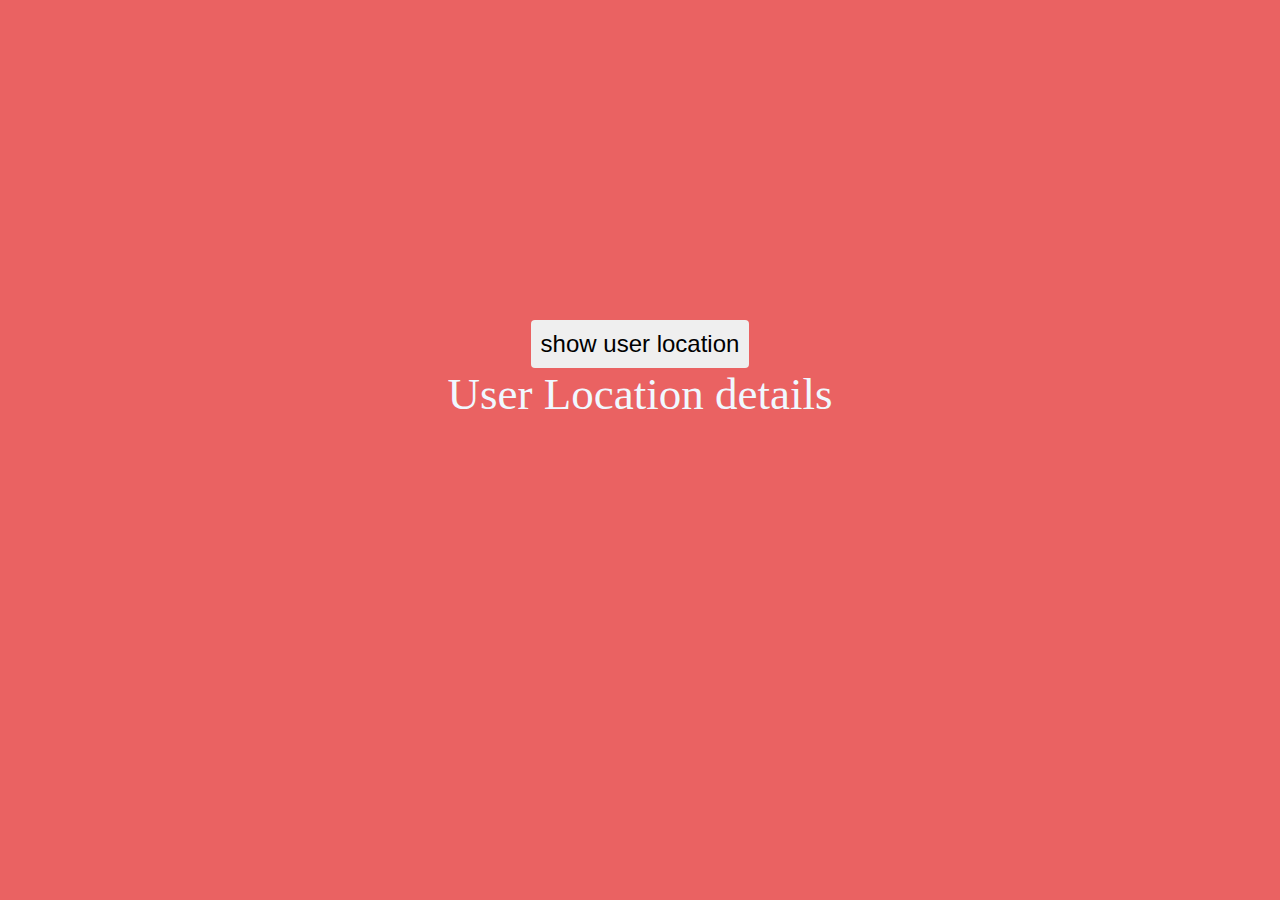
<file: GetUserLocation/index.html>
<!DOCTYPE html>
<html lang="en">
<head>
    <meta charset="UTF-8">
    <meta name="viewport" content="width=device-width, initial-scale=1.0">
    <title>Get User Location</title>
    <link rel="stylesheet" href="style.css">
</head>
<body>
    <button class="geo-btn">show user location</button>
    <p class="showDetails">User Location details</p>
    <script>
        const showDetails=document.querySelector('.showDetails');

        document.querySelector('.geo-btn').addEventListener('click',()=>{
            if(navigator.geolocation){
                navigator.geolocation.getCurrentPosition(
                    (positon)=>{
                       const {latitude,longitude}=positon.coords;
                       showDetails.textContent=`the latitude ${latitude} & the longitude ${longitude}`;
                    },
                    (error)=>{
                       showDetails.textContent=error.message;
                    }
                )
            }
        })
    </script>
</body>
</html>
</file>
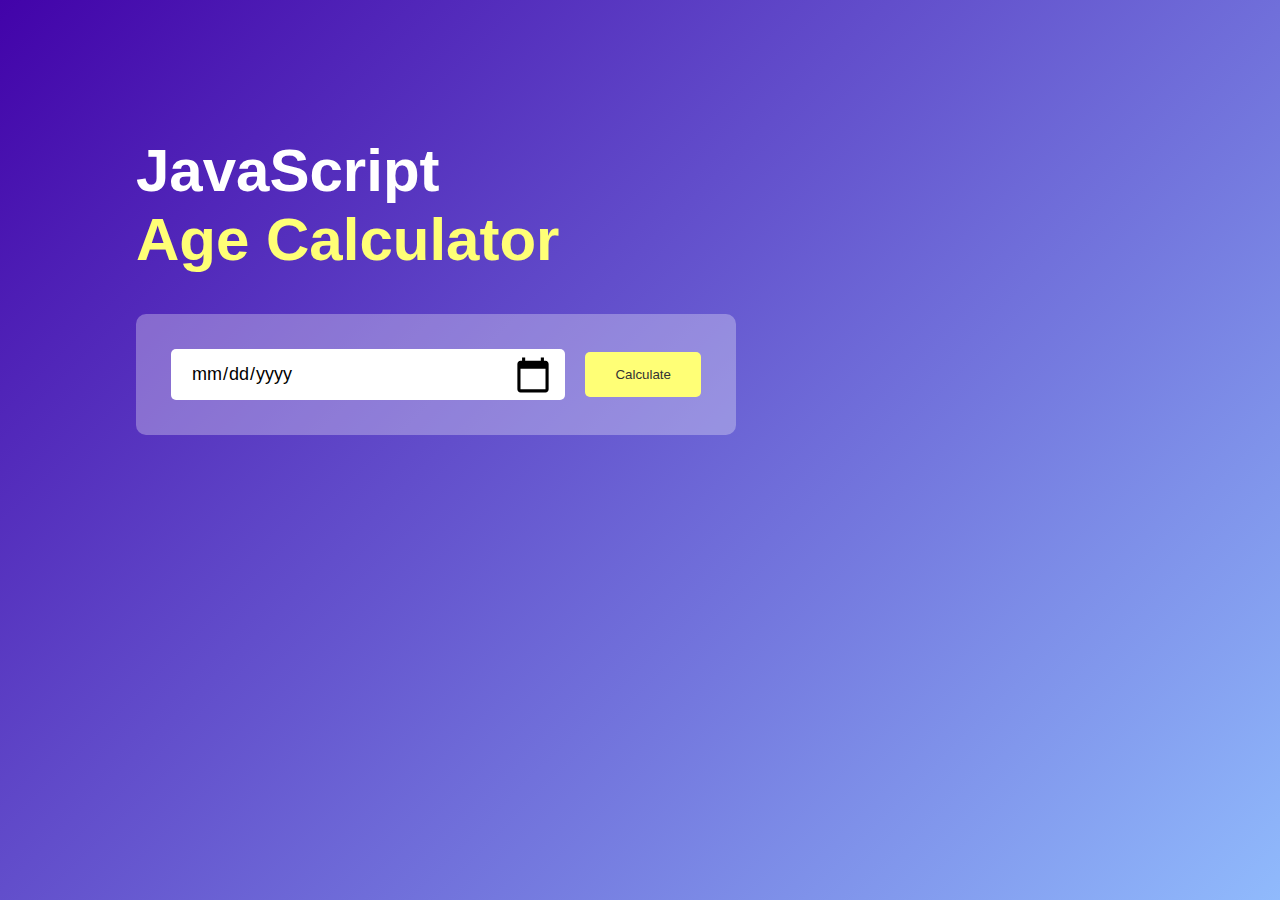
<file: JavaScriptProjects/AgeCalculatorApp/index.html>
<!DOCTYPE html>
<html lang="en">
<head>
    <meta charset="UTF-8">
    <meta name="viewport" content="width=device-width, initial-scale=1.0">
    <title>Age Calculator</title>
    <link rel="stylesheet" href="style.css">
</head>
<body>
    <div class="container">
        <div class="calculator">
            <h1>JavaScript<br/><span>Age Calculator</span></h1>
            <div class="input-box">
                <input  type="date" id="date" >
                <button onclick="calculateAge()">Calculate</button>
            </div>
            <p id="result"></p>
        </div>
    </div>
    <script>
        let userInput=document.getElementById("date");
        userInput.max=new Date().toISOString().split("T")[0];
        let result=document.getElementById("result");
        function calculateAge(){
            let birthDate=new Date(userInput.value);
            let d1=birthDate.getDate();
            //Here months will start form jan as 0 so we added +1;
            let m1=birthDate.getMonth()+1;
            let y1=birthDate.getFullYear();
            let today=new Date();
            let d2=today.getDate();
            let m2=today.getMonth()+1;
            let y2=today.getFullYear();
            let d3,m3,y3;
            y3=y2-y1;
            if(m2>=m1){
                m3=m2-m1;
            }else{
                y3--;
                m3=12+m2-m1;
            }
            if(d2>=d1){
                d3=d2-d1;
            }
            else{
                m3--;
                d3=getDaysInMonth(y1,m1)+d2-d1;
            }
            if(m3<0){
                m3=11;
                y3--;
            }
            result.innerHTML=`You are <span>${y3}</span> years, <span>${m3}</span> months and <span>${d3} </span>days old`;
        }
        function getDaysInMonth(year,month){
            return new Date(year,month,0).getDate();
        }
    </script>
</body>
</html>
</file>
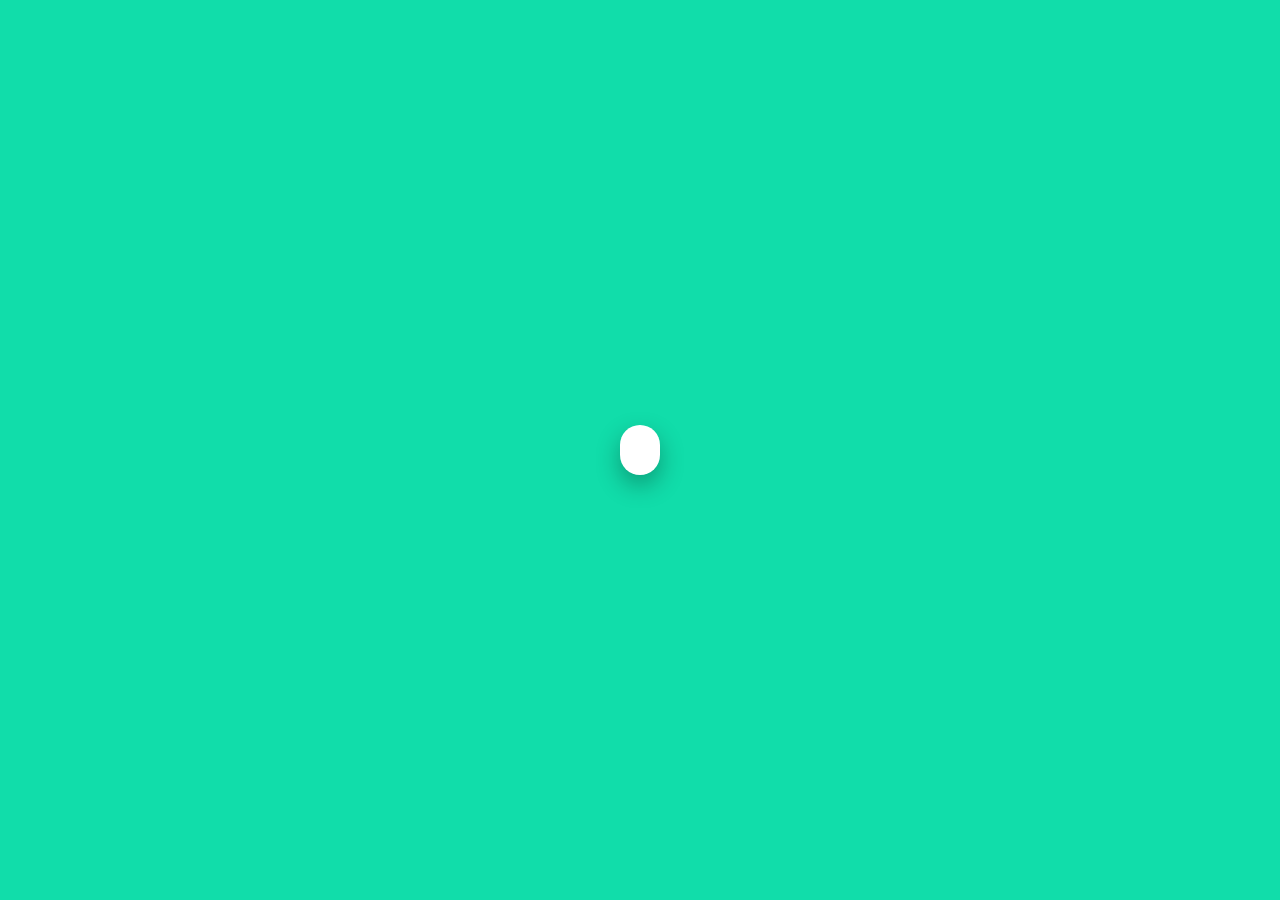
<file: JavaScriptProjects/AnimatedSearchBar/index.html>
<!DOCTYPE html>
<html lang="en">

<head>
    <meta charset="UTF-8">
    <meta name="viewport" content="width=device-width, initial-scale=1.0">
    <title>Animate Search Bar</title>
    <link rel="stylesheet" href="style.css">
    <link rel="stylesheet" href="https://cdnjs.cloudflare.com/ajax/libs/font-awesome/6.5.1/css/all.min.css" integrity="sha512-DTOQO9RWCH3ppGqcWaEA1BIZOC6xxalwEsw9c2QQeAIftl+Vegovlnee1c9QX4TctnWMn13TZye+giMm8e2LwA==" crossorigin="anonymous" referrerpolicy="no-referrer" />
</head>

<body>
    <div>
    <div class="box">
        <input type="text" id="input-box" placeholder="Search..." autocomplete="off">
        <a href="#">
            <i class="fas fa-search"></i></a>
        </input>
        
    </div>
    <div class="result-box">
        
    </div>
</div>
    <script src="script.js"></script>
</body>

</html>
</file>
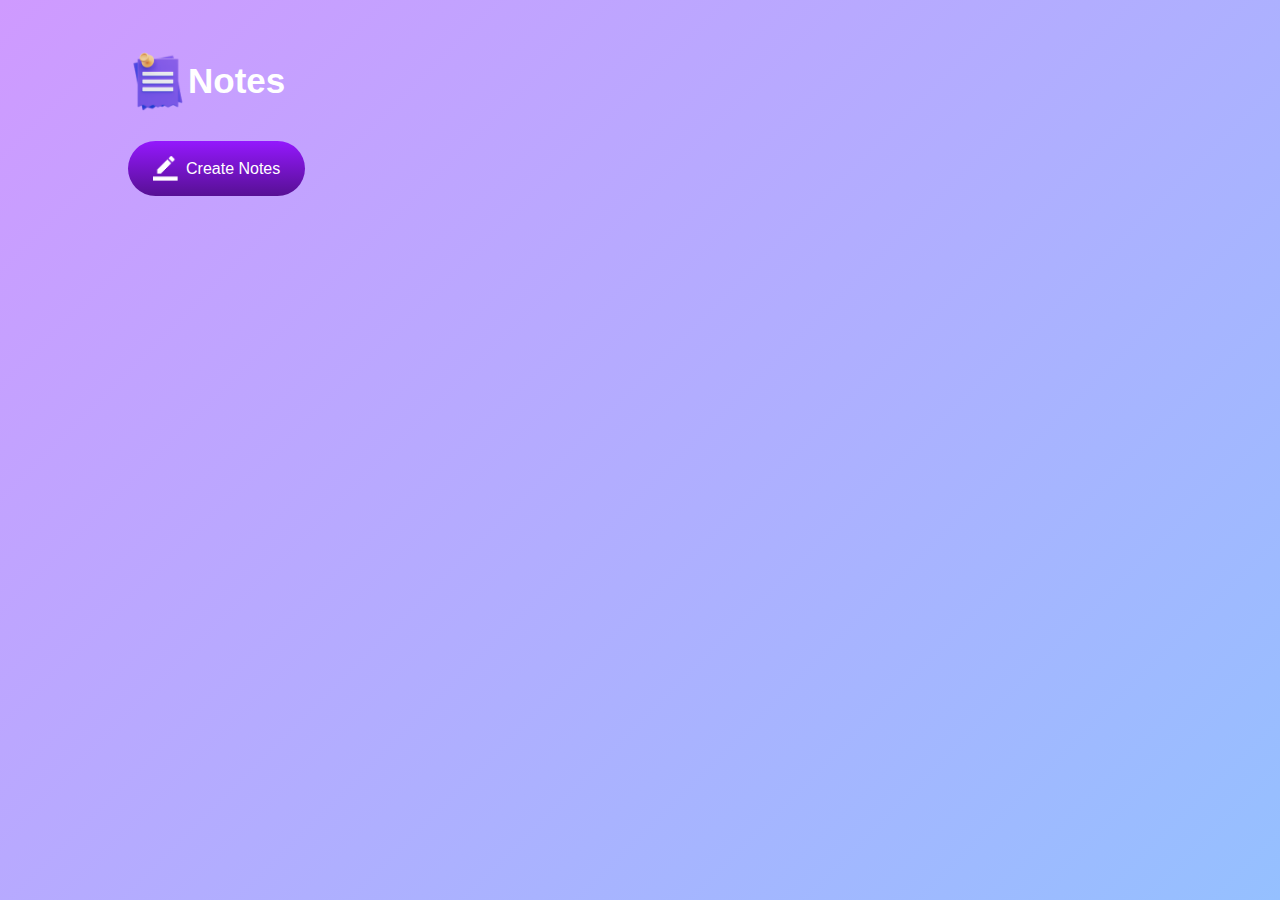
<file: JavaScriptProjects/BuildNotesApp/index.html>
<!DOCTYPE html>
<html lang="en">
<head>
    <meta charset="UTF-8">
    <meta name="viewport" content="width=device-width, initial-scale=1.0">
    <title>Notes App</title>
    <link rel="stylesheet" href="style.css">
</head>
<body>
    <div class="container">
        <h1><img src="images/notes.png" alt="" srcset="">Notes</h1>
        <button class="btn"><img src="images/edit.png" alt="" srcset="">Create Notes</button>
        <div class="notes-container">
            <!-- <p contenteditable="true" class="input-box">
                <img src="images/delete.png" alt="" srcset="">
            </p> -->
        </div>
    </div>
    <script src="script.js"></script>
</body>
</html>
</file>
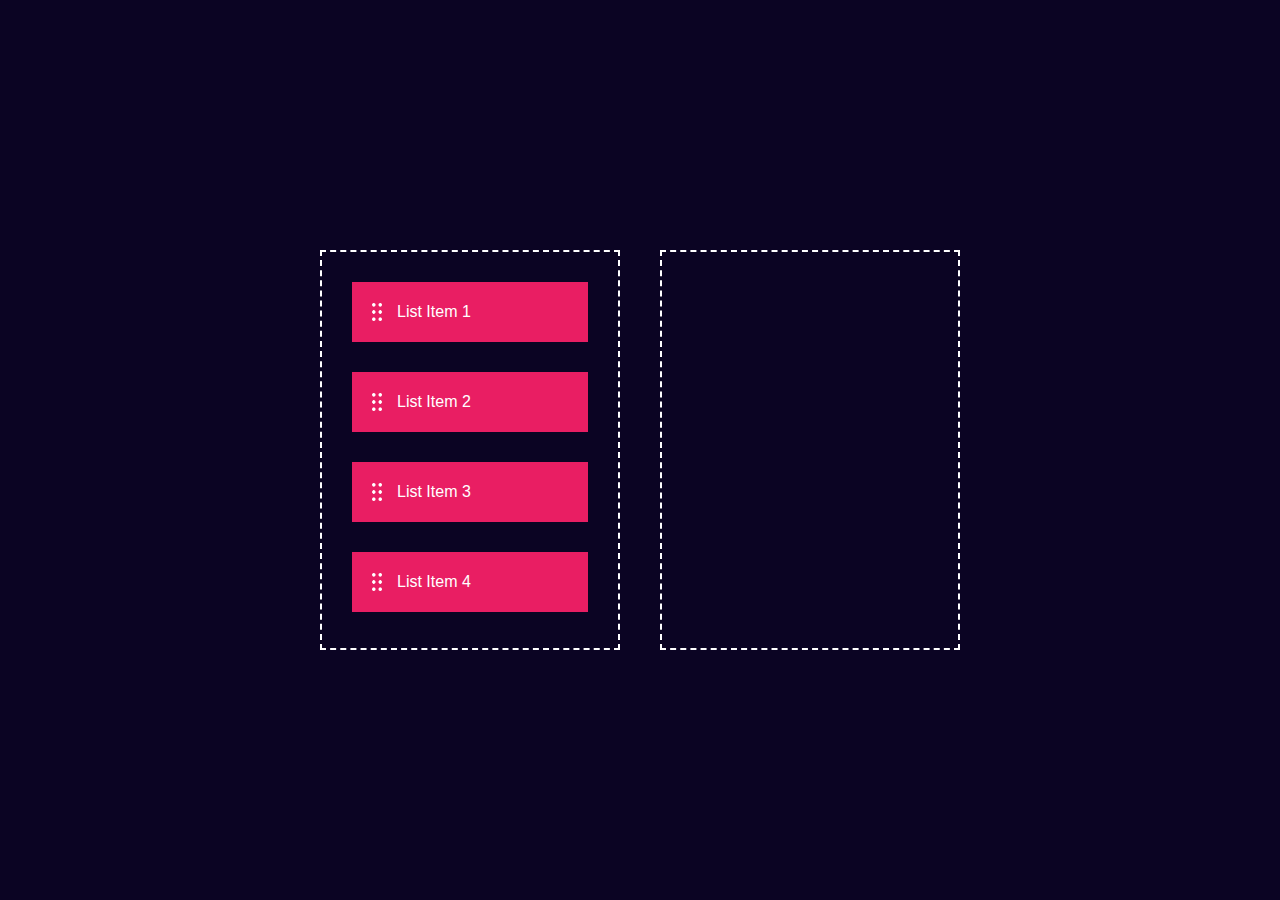
<file: JavaScriptProjects/DragandDrop/index.html>
<!DOCTYPE html>
<html lang="en">
<head>
    <meta charset="UTF-8">
    <meta name="viewport" content="width=device-width, initial-scale=1.0">
    <title>Drag and Drop</title>
    <link rel="stylesheet" href="style.css">
</head>
<body>
    <div class="container">
        <div id="left">
            <div class="list" draggable="true"><img src="drag_drop_icon.png" alt="" srcset="">List Item 1</div>
            <div class="list" draggable="true"><img src="drag_drop_icon.png" alt="" srcset="">List Item 2</div>
            <div class="list" draggable="true"><img src="drag_drop_icon.png" alt="" srcset="">List Item 3</div>
            <div class="list" draggable="true"><img src="drag_drop_icon.png" alt="" srcset="">List Item 4</div>

        </div>
        <div id="right"></div>
    </div>
    <script>
        let lists=document.getElementsByClassName("list");
        let rightBox=document.getElementById("right");
        let leftBox=document.getElementById("left");
        for(list of lists){
            list.addEventListener("dragstart",function(e){
                let selected=e.target;
                rightBox.addEventListener("dragover",function(e){
                    e.preventDefault();
                });
                rightBox.addEventListener("drop",function(e){
                    rightBox.appendChild(selected);
                    selected=null;
                });
                leftBox.addEventListener("dragover",function(e){
                    e.preventDefault();
                });
                leftBox.addEventListener("drop",function(e){
                    leftBox.appendChild(selected);
                    selected=null;
                })
            })
        }

    </script>
</body>
</html>
</file>
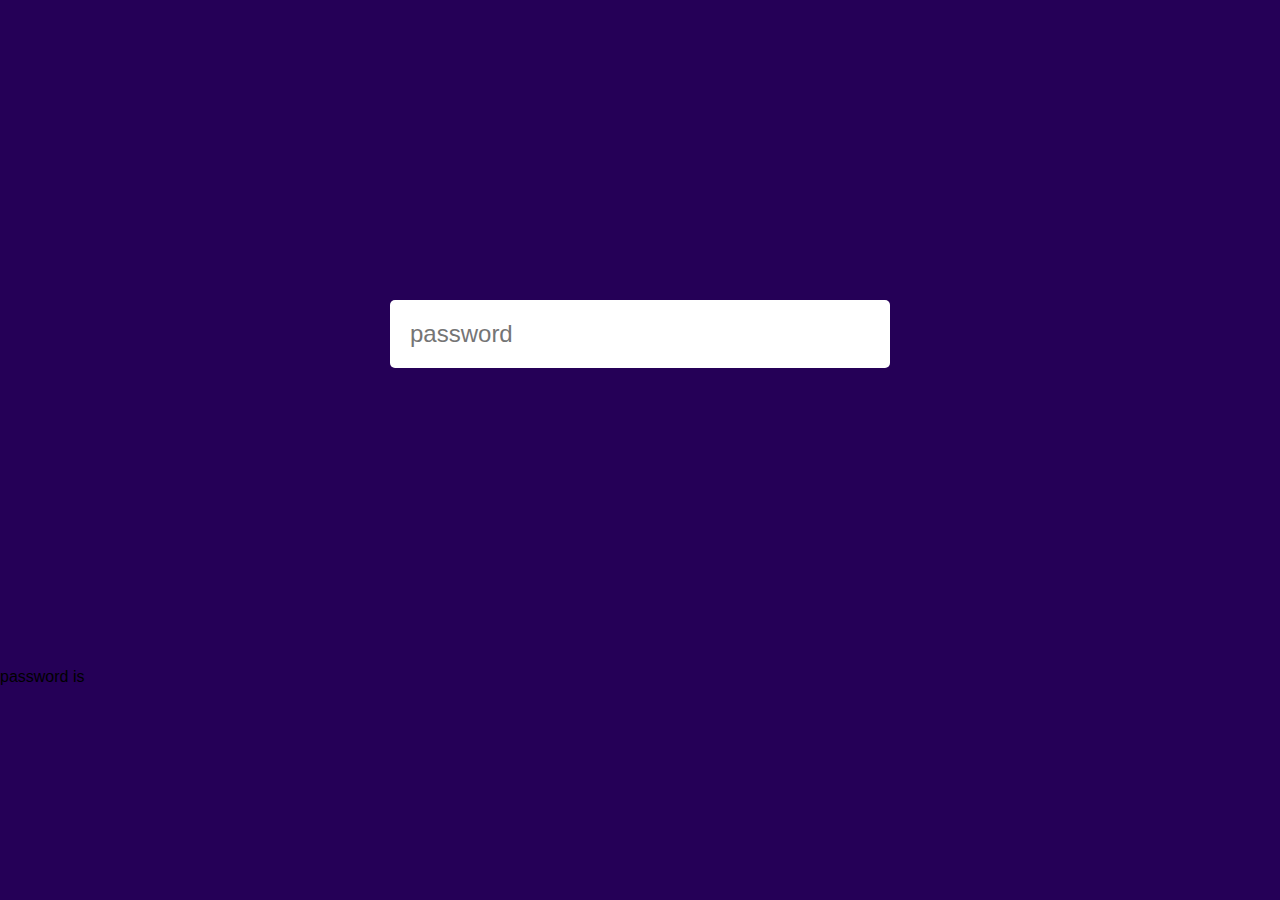
<file: JavaScriptProjects/PasswordShowandHide/index.html>
<!DOCTYPE html>
<html lang="en">
<head>
    <meta charset="UTF-8">
    <meta name="viewport" content="width=device-width, initial-scale=1.0">
    <title>Password Show and Hide</title>
    <link rel="stylesheet" href="style.css">
</head>
<body>
    
    <div class="input-box">
        <input type="password" name="" id="password" placeholder="password">
    </div>
    <p id="message">password is <span id="strength"></span></p>
    
</body>
</html>
</file>
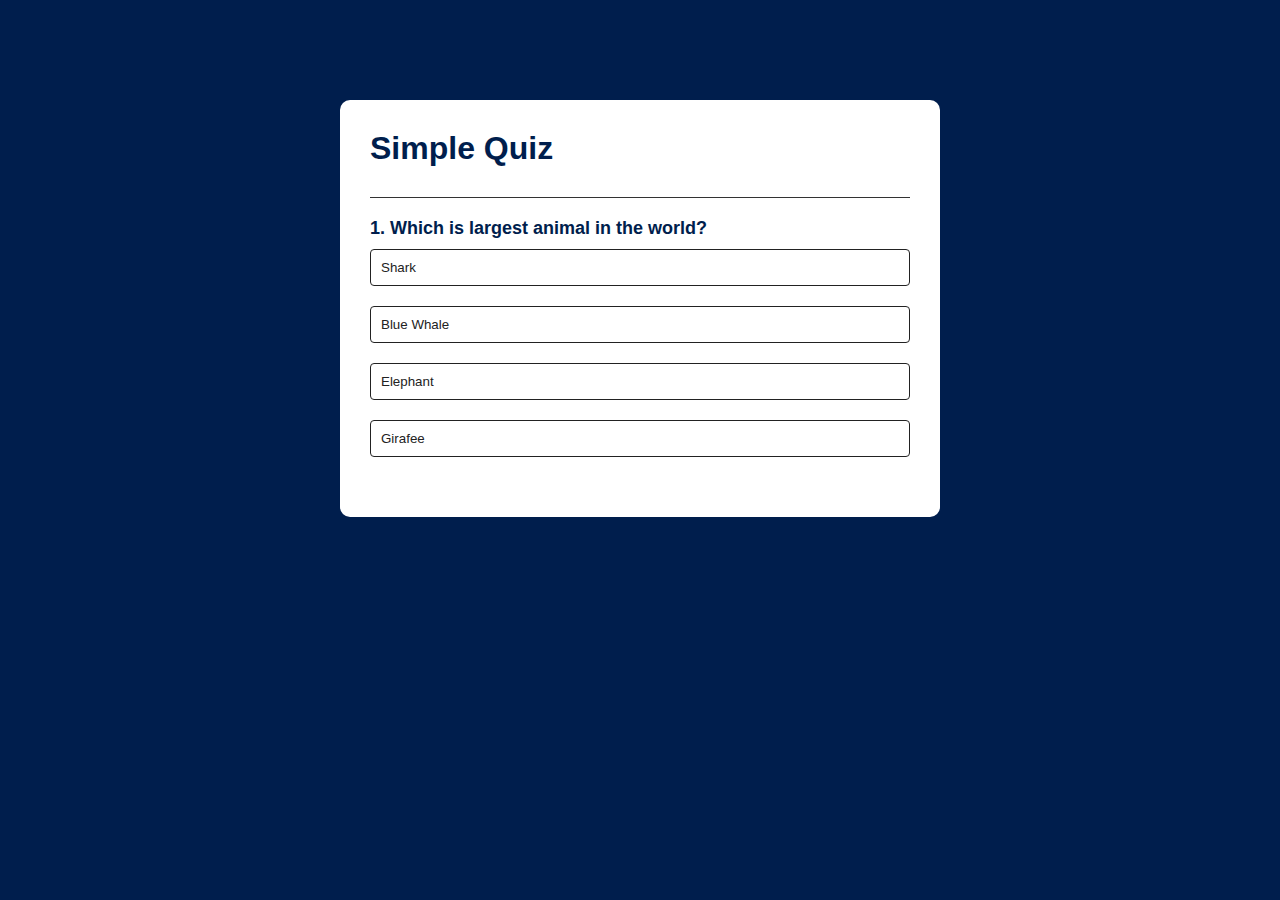
<file: JavaScriptProjects/QuizApp/index.html>
<!DOCTYPE html>
<html lang="en">
<head>
    <meta charset="UTF-8">
    <meta name="viewport" content="width=device-width, initial-scale=1.0">
    <title>Quiz App</title>
    <link rel="stylesheet" href="style.css">
</head>
<body>

    <div class="app">
        <h1>Simple Quiz</h1>
        <div class="quiz">
            <h2 id="question">Question goes here</h2>
            <div id="answer-buttons">
                <button class="btn">Answer 1</button>
                <button class="btn">Answer 2</button>
                <button class="btn">Answer 3</button>
                <button class="btn">Answer 4</button>
        </div>
        <button id="next-btn">Next</button>

        </div>
    </div>
    <script src="script.js"></script>
</body>
</html>
</file>
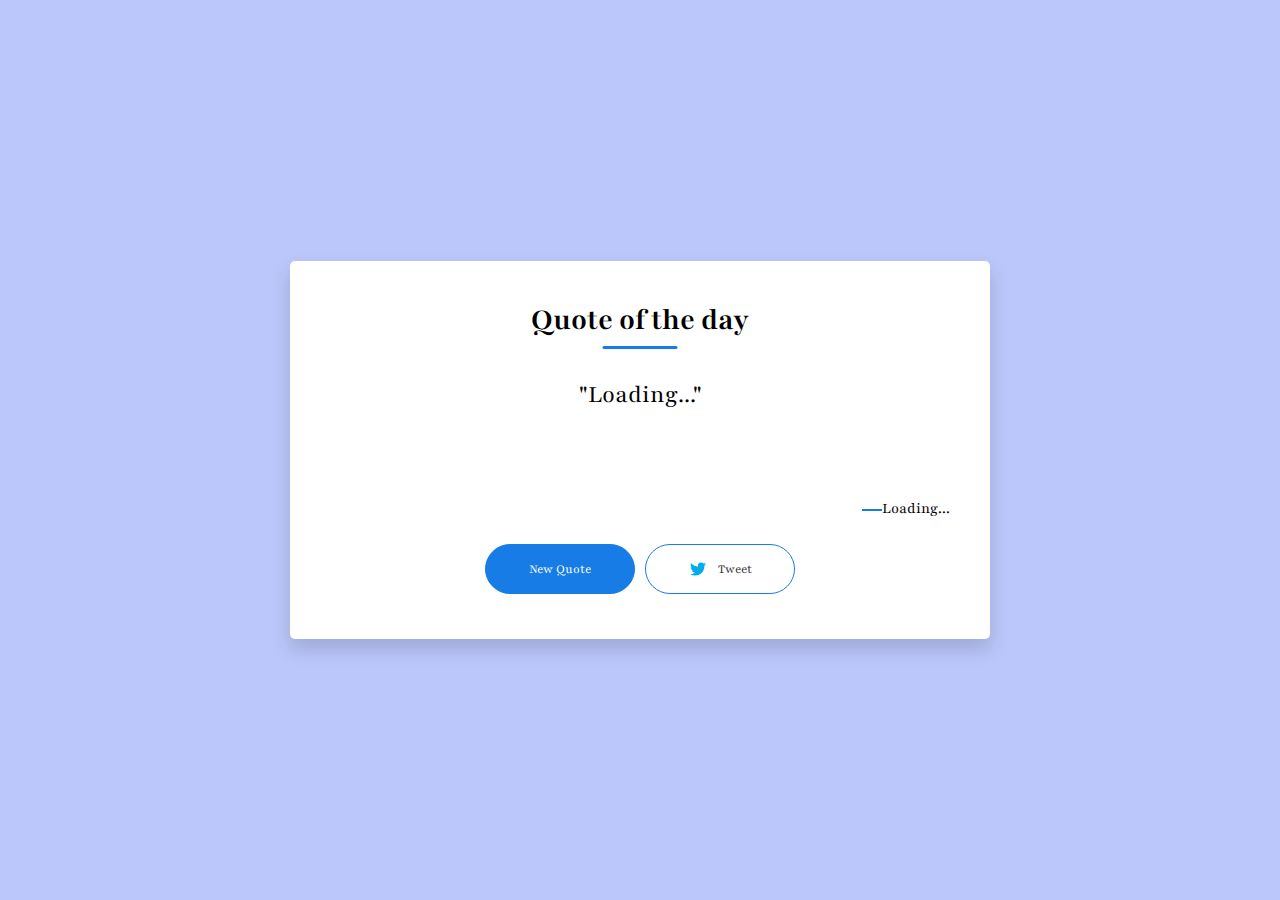
<file: JavaScriptProjects/QuoteGenerator/index.html>
<!DOCTYPE html>
<html lang="en">

<head>
    <meta charset="UTF-8">
    <meta name="viewport" content="width=device-width, initial-scale=1.0">
    <title>Quote Generator and Tweet in Twitter X</title>
    <link rel="stylesheet" href="style.css">
</head>

<body>
    <div class="quote-box">
        <h2>Quote of the day</h2>
        <blockquote id="quote">Loading...</blockquote>
        <span id="author">Loading...</span>
        <div>
            <button onclick="getQuote(api_url)">
                New Quote
            </button>
            <button onclick="tweet()">
                <img src="twitter-logo.png" alt="twitter-logo">
                Tweet
            </button>
        </div>
    </div>
</body>
<script>
    const quote=document.getElementById("quote");
    const author=document.getElementById("author");
    const api_url="https://api.quotable.io/random";
    async function getQuote(url){
        const response=await fetch(url);
        var data=await response.json();
        console.log(data);
        quote.innerHTML=data.content;
        author.innerHTML=data.author;
    }
    getQuote(api_url);
    function tweet(){
        window.open("https://twitter.com/intent/tweet?text="+quote.innerHTML+"--- by" +author.innerHTML,"Tweet Window ","width=600",height="300");
    }
</script>
</html>
</file>
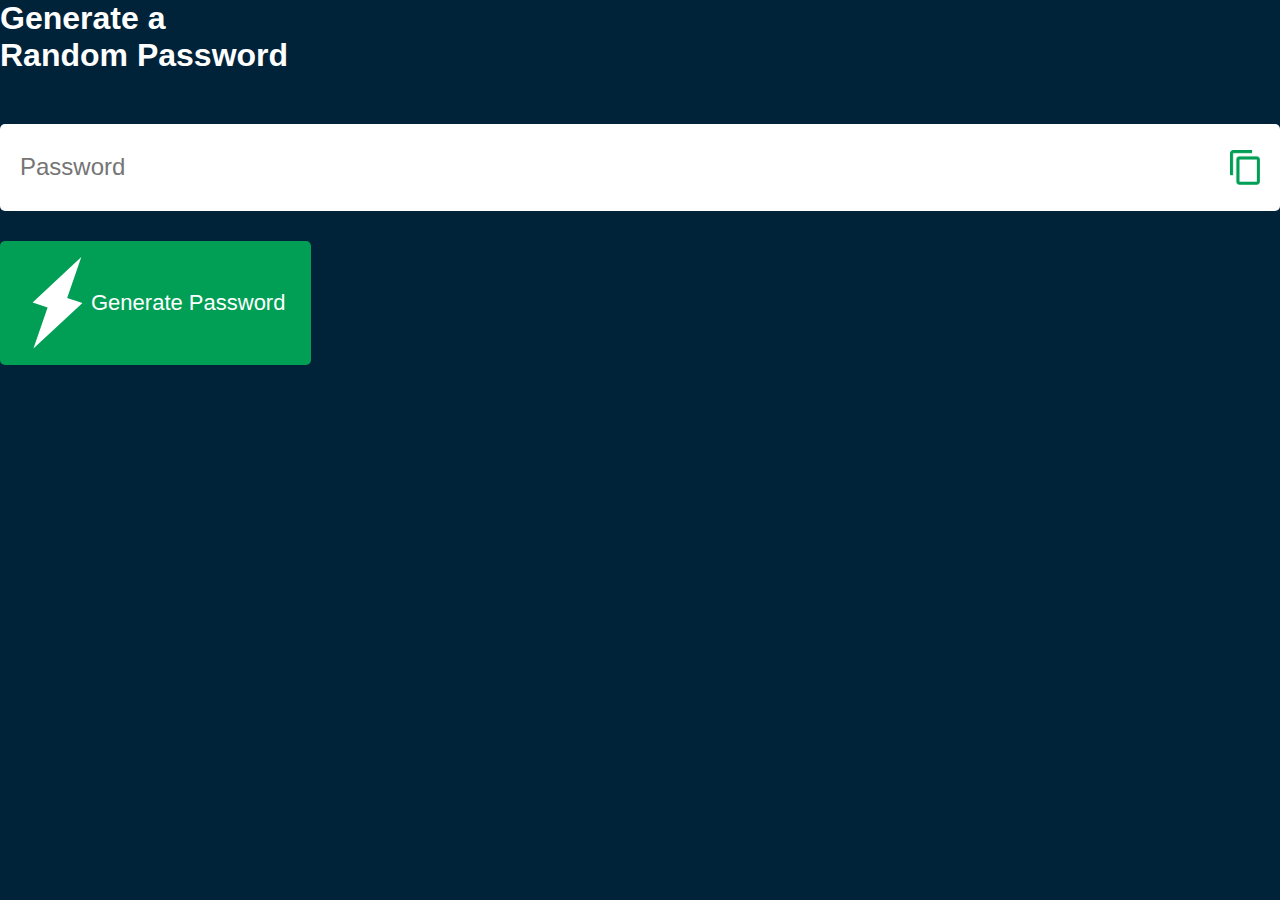
<file: JavaScriptProjects/RandomPasswordGenerator/index.html>
<!DOCTYPE html>
<html lang="en">
<head>
    <meta charset="UTF-8">
    <meta name="viewport" content="width=device-width, initial-scale=1.0">
    <title>Random Password Generator</title>
    <link rel="stylesheet" href="style.css">
</head>
<body>
    <div class="conatiner">
        <h1>Generate a <br><span>Random Password</span> </h1>
        <div class="display">
            <input type="text" name="" id="password" placeholder="Password">
            <img src="images/copy.png" alt="" onclick="copyPassword()">
        </div>
        <button onclick="createPassword()">
            <img src="images/generate.png" >
        Generate Password
        </button>
    </div>
<script>
    const passwordBox=document.getElementById("password");
    const length=12;
    const upperCase="ABCDEFGHIJKLMNOPQRSTUVWXYZ";
    const lowerCase="abcdefghijklmnopqrstuvwxyz";
    const number="0123456789";
    const symbol="@#$%^&*()_+~|}{[]></-=";
    const allChars=upperCase+lowerCase+number+symbol;
    function createPassword(){
        let password="";
        password+=upperCase[Math.floor(Math.random()*upperCase.length)];
        password+=lowerCase[Math.floor(Math.random()*lowerCase.length)];

        password+=number[Math.floor(Math.random()*number.length)];

        password+=symbol[Math.floor(Math.random()*symbol.length)];
        while(length>password.length){
            password+=allChars[Math.floor(Math.random()*allChars.length)];
        }
        passwordBox.value=password;
    }
    function copyPassword(){
        passwordBox.select();
        document.execCommand("copy");

    }
</script>


</body>
</html>
</file>
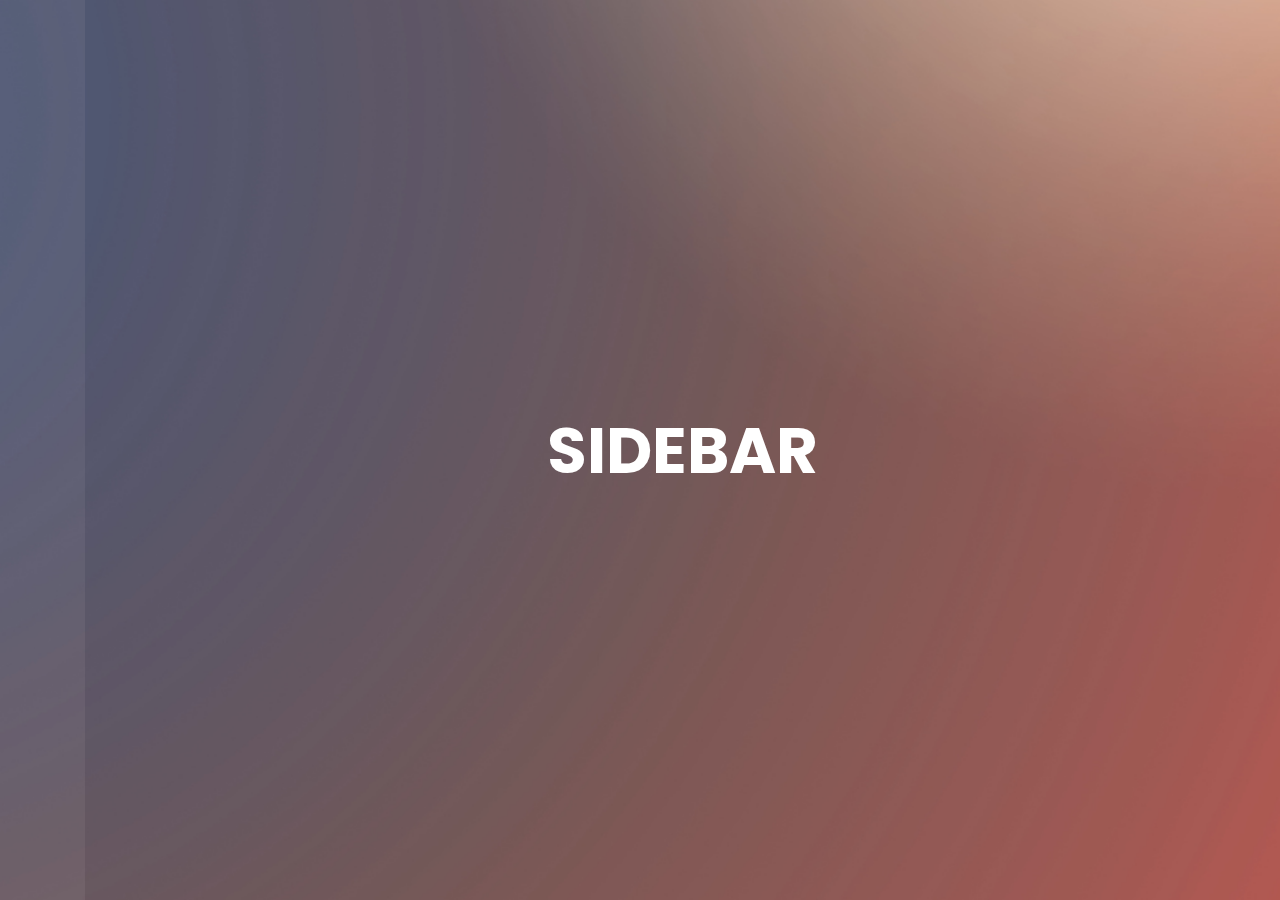
<file: JavaScriptProjects/ResponsiveSideNavigationBar/index.html>
<!DOCTYPE html>
<html lang="en">
<head>
    <meta charset="UTF-8">
    <meta name="viewport" content="width=device-width, initial-scale=1.0">
    <title>SideNavbar</title>
    <link rel="stylesheet" href="style.css">
    <link href="https://cdn.lineicons.com/4.0/lineicons.css" rel="stylesheet" />
</head>
<body>
    <div class="container">
        <!-- side Nav bar Begins -->
        <aside id="sidebar">
            <input type="checkbox" id="toggler">
            <label for="toggler" class="toggle-btn">
                <i class="lni lni-grid-alt"></i>
                <span>Gopi Side Nav Bar</span>
            </label>
            <ul class="sidebar-nav">
                    <a href="#" class="sidebar-link">
                        <li class="lni lni-user">
                            <span>Profile</span>
                        </li>
                    </a>
                    <a href="#" class="sidebar-link">
                        <li class="lni lni-agenda">
                            <span>Task</span>
                        </li>
                    </a>
                    <a href="#" class="sidebar-link">
                        <li class="lni lni-protection">
                            <span>Auth</span>
                        </li>
                    </a>
                
                    <a href="#" class="sidebar-link">
                        <li class="lni lni-layout">
                            <span>Packages</span>
                        </li>
                    </a>
                    <a href="#" class="sidebar-link">
                        <li class="lni lni-popup">
                            <span>Notification</span>
                        </li>
                    </a>
                
                    <a href="#" class="sidebar-link">
                        <li class="lni lni-cog">
                            <span>Settings</span>
                        </li>
                    </a>
                    <a href="#" class="sidebar-link">
                        <li class="lni lni-layout">
                            <span>Page</span>
                        </li>
                    </a>
            </ul>
            <div class="sidebar-footer">
                <a href="#" class="sidebar-link">
                    <a href="#" class="sidebar-link">
                        <li class="lni lni-exit">
                            <span>Logout</span>
                        </li>
                    </a>
                </a>
            </div>
        </input>
    </aside>
    <!-- sidebar ends -->
    <div class="main">
        <h2>sidebar</h2>
    </div>
    </div>
</body>
</html>
</file>
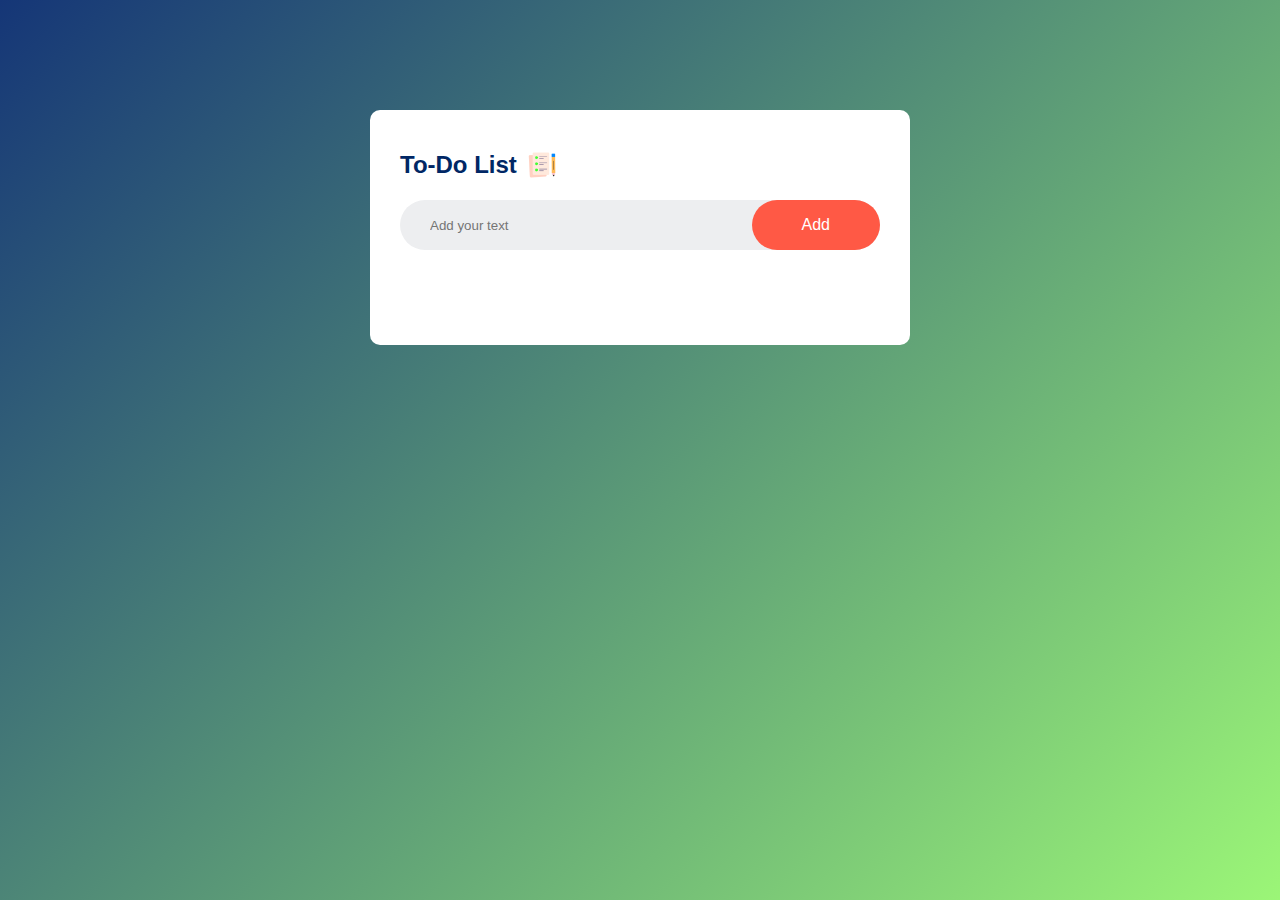
<file: JavaScriptProjects/TodoList/index.html>
<!DOCTYPE html>
<html lang="en">
<head>
    <meta charset="UTF-8">
    <meta name="viewport" content="width=device-width, initial-scale=1.0">
    <title>To-Do List App</title>
    <link rel="stylesheet" href="style.css">
</head>
<body>
    <div class="container">
        <div class="todo-app">
            <h2>To-Do List<img src="images/icon.png" alt=""></h2>
            <div class="row">
                <input type="text" id="input-box" placeholder="Add your text">
                <button onclick="addTask()">Add</button>
            </div>
            <ul id="list-container">
                <!-- <li class="checked">Task 1</li>
                <li>Task 2</li>
                <li>Task 3</li> -->
            </ul>
        </div>
    </div>

<script src="script.js"></script>

</body>
</html>
</file>
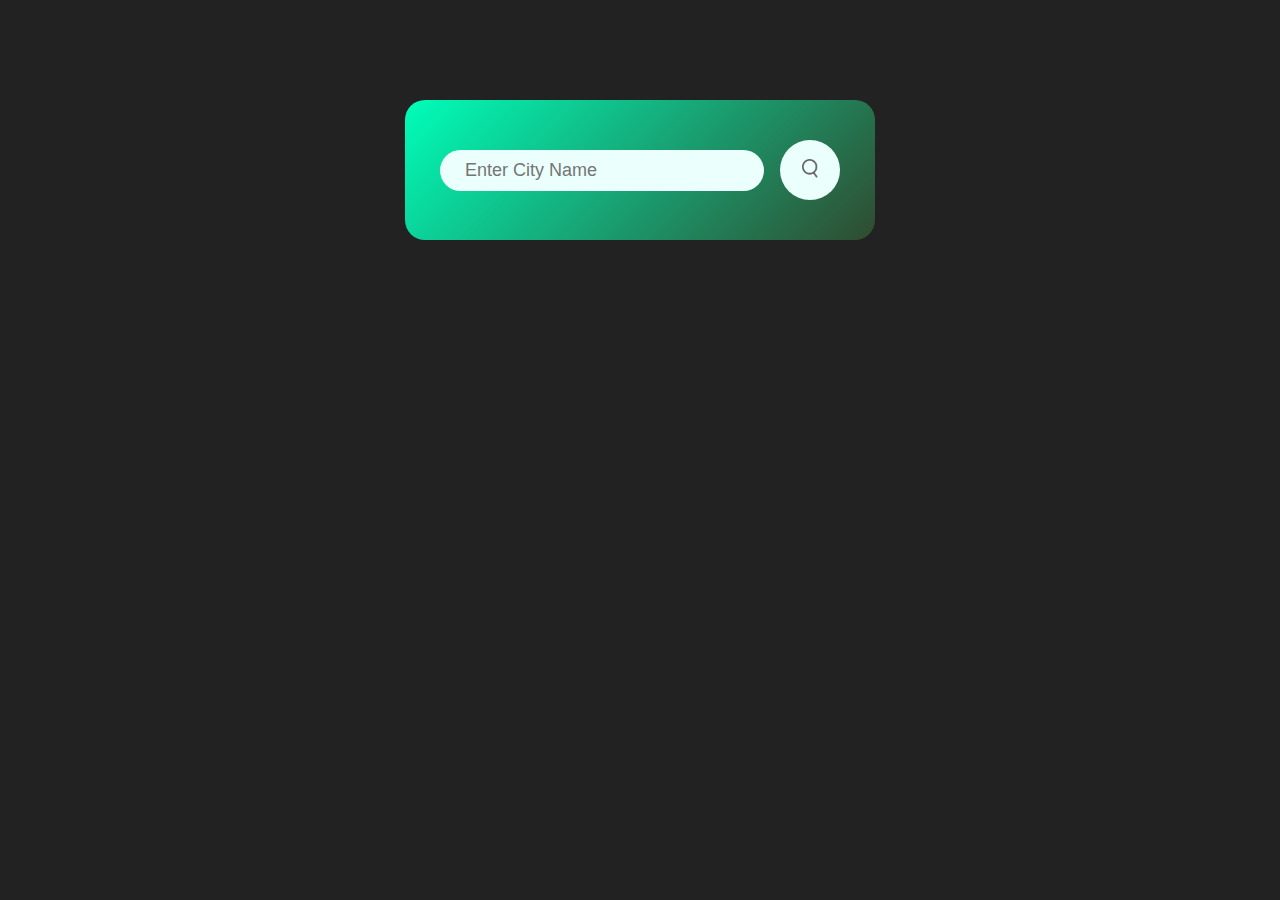
<file: JavaScriptProjects/WeatherApp/index.html>
<!DOCTYPE html>
<html lang="en">
<head>
    <meta charset="UTF-8">
    <meta name="viewport" content="width=device-width, initial-scale=1.0">
    <title>Weather App Project 1</title>
    <link rel="stylesheet" href="style.css">
</head>
<body>
    <div class="card">
        <div class="search">
            <input type="text" placeholder="Enter City Name" spellcheck="false">
            <button><img src="../WeatherApp/images/search.png"></button>
        </div>
        <div class="error">
            <p>Invalid City Name</p>
        </div>
        <div class="weather">
            <img src="./images/rain.png" alt="" class="weather-icon">
            <h1 class="temp">22°C</h1>
            <h2 class="city">New York</h2>
            <div class="details">
                <div class="col">
                    <img src="./images/humidity.png" >
                    <div>
                        <p class="humidity">50%</p>
                        <p>Humidity</p>
                    </div>
                </div>
                <div class="col">
                    <img src="./images/wind.png" >
                    <div>
                        <p class="wind">15 km/hr</p>
                        <p>Wind Speed</p>
                    </div>
                </div>
            </div>
        </div>
    </div>
    <script>
        const apikey="d4e1de5f2ad1c8f4d73cf53f1eecf6fe";
        const apiUrl="https://api.openweathermap.org/data/2.5/weather?units=metric&q=";
        const searchBox=document.querySelector(".search input");
        const searchBtn=document.querySelector(".search button");
        const weateherIcon=document.querySelector(".weather-icon")
        async function checkWeather(city){
            const response=await fetch(apiUrl+ city+`&appid=${apikey}`);
            if(response.status==404){
                document.querySelector(".error").style.display="block";
                document.querySelector(".weather").style.display="none";
            }
            else{
            var data=await response.json();
            document.querySelector(".city").innerHTML=data.name;
            document.querySelector(".temp").innerHTML= Math.round(data.main.temp) + "°C";
            document.querySelector(".humidity").innerHTML=data.main.humidity +"%";
            document.querySelector(".wind").innerHTML=data.wind.speed+" km/hr";
        
            if(data.weather[0].main=="Clouds"){
                weateherIcon.src="images/clouds.png";
            }
            else if(data.weather[0].main=="Clear"){
                weateherIcon.src="images/clear.png";
            }
            else if(data.weather[0].main=="Rain"){
                weateherIcon.src="images/rain.png";
            }
            else if(data.weather[0].main=="Drizzle"){
                weateherIcon.src="images/drizzle.png";
            }
            else if(data.weather[0].main=="Mist"){
                weateherIcon.src="images/mist.png";
            }
            document.querySelector(".weather").style.display="block";
            document.querySelector(".error").style.display="none";
                
            }
           
        }
        searchBtn.addEventListener("click",()=>{
            checkWeather(searchBox.value);
        })
        
    </script>
</body>
</html>
</file>
<file: GetUserLocation/style.css>
*{
    margin: 0;
    padding: 0;
    box-sizing: border-box;
}
body{
    background: #ea6262;
    text-align: center;
    padding-top: 25%;
}
.geo-btn{
    font-size: 24px;
    outline: 0;
    border: 0;
    padding: 10px;
    border-radius: 4px;
}
.showDetails{
    font-size: 45px;
    color: aliceblue;
}
</file>
<file: JavaScriptProjects/AgeCalculatorApp/style.css>
*{
    margin: 0;
    padding: 0;
    font-family: sans-serif;
    box-sizing: border-box;
}
.container{
    width: 100%;
    min-height: 100vh;
    background: linear-gradient(135deg,#4203a9,#90bafc);
    color: #fff;
    padding: 10px;
}
.calculator{
    width: 100%;
    max-width: 600px;
    margin-left: 10%;
    margin-top: 10%;

}
.calculator h1{
    font-size: 60px;
}
.calculator h1 span{
    color: #ffff76;
}
.input-box{
    margin: 40px 0;
    padding: 35px;
    border-radius: 10px;
    background: rgba(255,255,255,0.3);
    display: flex;
    align-items: center;
}
.input-box input{
    flex: 1;
    margin-right: 20px;
    padding: 14px 20px;
    border: 0;
    outline: 0;
    font-size: 18px;
    border-radius: 5px;
    position:relative;
}
.input-box button{
    background: #ffff76;
    border: 0;
    outline: 0;
    padding: 15px 30px;
    border-radius: 5px;
    font-weight: 500;
    color: #333;
    cursor: pointer;
}
.input-box input::-webkit-calendar-picker-indicator{
    top: 5px;
    left: 340px;
    right: 0;
    bottom: 0;
    width: auto;
    height: auto;
    position: absolute;
    background-size: 40px;
    cursor: pointer;
}
#result{
    font-size: 20px;
}
#result span{
    color: #ffff76;
}
</file>
<file: JavaScriptProjects/AnimatedSearchBar/style.css>
*{
    margin: 0;
    padding: 0;

}
body{
    height: 100vh;
    display: flex;
    justify-content: center;
    align-items: center;
    background: #1daf;
}
.box{
    height: 30px;
    display: flex;
    cursor: pointer;
    padding: 10px 20px;
    background: #fff;
    border-radius: 30px;
    align-items: center;
    box-shadow: 0 10px 25px rgba(0,0,0,0.3);

}
.box:hover input{
    width: 400px;
}
.box input{
    width: 0;
    outline: none;
    border: none;
    font-weight: 500;
    transition: 0.8s;
    background:transparent;

}

.box a .fas{
    color:#1daf ;
    font-size:18px;
}
.result-box ul{
    border-top: 1px solid #999;
    padding: 15px 10px;
}
.result-box ul li{
    list-style: none;
    border-radius: 3px;
    padding: 15px 10px;
    cursor: pointer;
}
.result-box ul li:hover{
    background-color: hsl(0, 10%, 90%);
}
</file>
<file: JavaScriptProjects/BuildNotesApp/style.css>
*{
    margin: 0;
    padding: 0;
    font-family: sans-serif;
    box-sizing: border-box;
}
.container{
    width: 100%;
    min-height: 100vh;
    background: linear-gradient(135deg,#cf9aff,#95c0ff);
    color: #fff;
    padding-top: 4%;
    padding-left: 10%;

}
.container h1{
    display: flex;
    align-items: center;
    font-size: 35px;
    font-weight: 600;
}
.container h1 img{
    width: 60px;
}
.container button img{
    width: 25px;
    margin-right: 8px;

}
.container button {
    display: flex;
    align-items: center;
    background: linear-gradient(#9418fd,#571094);
    color: #fff;
    font-size: 16px;
    outline: 0;
    border: 0;
    border-radius: 40px;
    padding: 15px 25px;
    margin: 30px 0 20px;
    cursor: pointer;
}
.input-box{
 position: relative;
 width: 100%;
 max-width: 500px;
 min-height: 150px;
 background: #fff;
 color:#333 ;   
 padding: 20px;
 margin: 20px 0;
 outline: none;
 border-radius: 5px;
}
.input-box img{
    width: 25px;
    position: absolute;
    bottom: 15px;
    right: 15px;
    cursor: pointer;

}
</file>
<file: JavaScriptProjects/DragandDrop/style.css>
*{
    margin: 0;
    padding: 0;
    box-sizing: border-box;
    font-family: sans-serif;
}
.container{
    width: 100%;
    min-height: 100vh;
    background: #0b0423;
    display: flex;
    align-items: center;
    justify-content: center;
}
#left, #right{
    width: 300px;
    min-height: 400px;
    margin: 20px;
    border: 2px dashed #fff;
}
.list{
  background: #e91e63;
  height: 60px;
  margin: 30px;
  color: #fff;
  display: flex;
  align-items: center;
  cursor: grab;  
}
.list img{
    width: 10px;
    margin-right: 15px;
    margin-left: 20px;
}
</file>
<file: JavaScriptProjects/PasswordShowandHide/style.css>
*{
    margin: 0;
    padding: 0;
    font-family: sans-serif;
    box-sizing: border-box;
}
body{
    background: #250057;
}
.input-box{
    background: #fff;
    width: 90%;
    max-width: 500px;
    border-radius: 5px;
    padding: 10px 20px;
    margin: 300px auto;
    display: flex;
    align-items: center;
}
.input-box input{
    width: 100%;
    padding: 10px 0;
    border: 0;
    outline: 0;
    font-size: 24px;
    color: #555;
}
</file>
<file: JavaScriptProjects/QuizApp/style.css>
*{
    margin: 0;
    padding: 0;
    font-family: sans-serif;
    box-sizing: border-box;

}
body{
    background-color: #001e4d;
}
.app{
    background: #fff;
    width: 90%;
    max-width: 600px;
    margin: 100px auto 0;
    border-radius: 10px;
    padding: 30px;
}
.app h1{
    font-weight: 25px;
    color: #001e4d;
    font-weight: 600;
    border-bottom: 1px solid #333;
    padding-bottom: 30px;
}
.quiz{
  padding: 20px 0;  
}
.quiz h2{
    font-size: 18px;
    color: #001e4d;
    font-weight: 600;
}
.btn{
    background: #fff;
    color: #222;
    font-weight: 500;
    width: 100%;
    border: 1px solid #222;
    padding: 10px;
    margin: 10px 0;
    text-align: left;
    border-radius: 4px;
    cursor: pointer;
}
.btn:hover:not([disabled]){
    background:#222;
    color: #fff;
}
.btn:disabled{
    cursor:no-drop;
}
#next-btn{
   background: #001e4d;
   color: #fff;
   font-weight: 500;
    border: 0;
    padding: 10px;
    margin: 20px auto 0;
    border-radius: 4px;
    cursor: pointer;
    display: none;
}
.correct{
    background: #9aeabc;
}
.incorrect{
    background: #ff9393;
}
</file>
<file: JavaScriptProjects/QuoteGenerator/style.css>
@import url('https://fonts.googleapis.com/css2?family=Playfair:ital,opsz,wght@0,5..1200,300..900;1,5..1200,300..900&display=swap');

*{
    padding: 0;
    margin: 0;
    box-sizing: border-box;
    font-family:'Playfair';
}
body{
    background: #bbc6fa;
}
.quote-box{
    background: #fff;
    width: 700px;
    position: absolute;
    top: 50%;
    left: 50%;
    transform: translate(-50%,-50%);
    padding: 40px;
    text-align: center;
    box-shadow: 0 10px 20px 0px rgba(0, 0, 0, 0.15);
    border-radius: 5px;
}
.quote-box h2{
    font-size: 32px;
    margin-bottom: 40px;
    position: relative;
}
.quote-box h2::after{
    content: '';
    width: 75px;
    height: 3px;
    border-radius: 3px;
    background: rgb(23,124,229);
    position: absolute;
    bottom: -10px;
    left: 50%;
    transform: translate(-50%);
}
.quote-box blockquote{
    font-size: 26px;
    min-height: 110px;

}
.quote-box blockquote::before, .quote-box blockquote::after{
    content: '"';
}
.quote-box span{
    display: block;
    margin-top: 10px;
    float: right;
    position: relative;
}
.quote-box span::before{
    content: '';
    width: 20px;
    height: 2px;
    background: rgb(23, 124, 229);
    position: absolute;
    top: 50%;
    left: -30%;
}
.quote-box div{
    width: 100%;
    margin-top: 50px;
    display: flex;
    justify-content: center;
}
.quote-box button{
    background: rgb(23, 124, 229);
    color: #fff;
    border-radius: 25px;
    border: 1px solid rgb(23,124,229);
    width: 150px;
    height: 50px;
    display: flex;
    align-items: center;
    justify-content: center;
    margin: 5px;
    cursor: pointer;
}
.quote-box button img{
    width: 20px;
    margin-right: 10px;
}
.quote-box button:nth-child(2){
    background: transparent;
    color: #333;
}
</file>
<file: JavaScriptProjects/RandomPasswordGenerator/style.css>
*{
    margin: 0;
    padding: 0;
    font-family: sans-serif;
    box-sizing: border-box;
}
body{
    background: #002339;
    color: #fff;
}
.container{
    margin: 12%;
    width: 90%;
    max-width: 700px;
}
.display{
    width: 100%;
    margin-top: 50px;
    margin-bottom: 30px;
    background: #fff;
    color: #333;
    display: flex;
    align-items: center;
    justify-content: space-between;
    padding: 26px 20px;
    border-radius: 5px;

}
.container h1{
    font-weight: 500;
    font-size: 45px;
}
.container h1 span{
    color: #019f55;
    border-bottom: 4px solid #019f55;
    padding-bottom: 7px;

}
.display img{
    width: 30px;
    cursor: pointer;
}
.display input{
    border: 0;
    outline: 0;
    font-size: 24px;
}
.container button img{
    width: 28px;
    margin-right:10px;
}
 button{
    border: 0;
    outline: 0;
    background: #019f55;
    color:#fff;
    font-size: 22px;
    font-weight: 300;
    display: flex;
    align-items: center;
    justify-content: center;
    padding: 16px 26px;
    border-radius: 5px;
    cursor: pointer;
}
</file>
<file: JavaScriptProjects/ResponsiveSideNavigationBar/style.css>
@import url('https://fonts.googleapis.com/css2?family=Poppins:ital,wght@0,100;0,200;0,300;0,400;0,500;0,600;0,700;0,800;0,900;1,100;1,200;1,300;1,400;1,500;1,600;1,700;1,800;1,900&display=swap');


*,
::after,
::before{
    box-sizing: border-box;
    margin: 0;
    padding: 0;

}
a{
    text-decoration: none;
}
li{
    list-style: none;
}
h2{
    font-size: 4rem;
    text-transform: uppercase;
    color:#fff;
}
body{
    font-family: 'Poppins',sans-serif;
    background-image: url("background-img.png");
    background-repeat: no-repeat;
    background-position: center bottom;
    background-size: cover;

}
.container{
    display: flex;
}
/* sidebar layout functionality */
#sidebar{
    display: flex;
    flex-direction: column;
    background-color: #f9f6f610;

}
#toggler{
    display: none;
}
.toggle-btn{
    display: flex;
    font-size: 1.5rem;
    cursor: pointer;
    color: #fff;
    padding: 1rem 1.5 rem;

}
.toggle-btn span{
    font-size: 1.25rem;
    margin-left: .75rem;
    font-weight: 800;

}
.sidebar-nav{
    width: 85px;
    min-width: 85px;
    padding: 25px 0;
    flex:1 1 auto;
    transition: all .25s ease-in-out;
}
#sidebar input[type="checkbox"]:checked~.sidebar-nav{
    width: 260px;
    min-width: 260px;
}
#sidebar input[type="checkbox"]:not(:checked)~label span{
    display: none;

}
#sidebar input[type="checkbox"]:not(:checked)~* .sidebar-link span{
    display: none;
    
}
a.sidebar-link{
    padding: .625rem 1.625rem;
    color: #fff;
    display: block;
    white-space: nowrap;
    border-left: 3px solid transparent;
}
.sidebar-link i{
    font-size: 1.1rem;
    margin-right: .75rem;
}
a.sidebar-link:hover{
    background-color: #f9f6f610;
    border-left: 3px solid #f9f6f660;
}
.main{
    display: flex;
    flex-direction: column;
    min-height: 100vh;
    width: 100%;
    overflow: hidden;
    justify-content: center;
    align-items: center;
}
</file>
<file: JavaScriptProjects/TodoList/style.css>
/* here it is for all the elements in the page */
*{
    margin: 0;
    padding: 0;
    font-family: sans-serif;
    box-sizing: border-box;
}
/* Top container */
.container{
    width: 100%;
    min-height: 100vh;
    background: linear-gradient(135deg,#153677,#4e08);
    padding: 10px;
}
.todo-app{
    width: 100%;
    max-width: 540px;
    background: #fff;
    margin: 100px auto 20px;
    padding: 40px 30px 70px;
    border-radius: 10px;
}
.todo-app h2{
    color: #002765;
    display: flex;
    align-items: center;
    margin-bottom: 20px;
}
.todo-app h2 img{
    width: 30px;
    margin-left: 10px;
}
.row{
    display: flex;
    align-items: center;
    justify-content: space-around;
    background: #edeef0;
    border-radius: 30px;
    padding-left: 20px;
    margin-bottom: 25px;

}
input{
    flex: 1;
    border: none;
    outline: none;
    background: transparent;
    padding: 10px;
}
button{
    border: none;
    outline: none;
    padding: 16px 50px;
    background: #ff5945;
    color: #fff;
    font-size: 16px;
    cursor: pointer;
    border-radius: 40px;
}
ul li{
    list-style: none;
    font-size: 17px;
    padding: 12px 8px 12px 50px;
    user-select: none;
    cursor: pointer;
    position: relative;

}
ul li::before{
    content: "";
    position: absolute;
    height: 28px;
    width: 28px;
    border-radius: 50%;
    background-image: url(images/unchecked.png);
    background-size: cover;
    background-position: center;
    top: 12px;
    left: 8px;

}
ul li.checked{
    color: #555;
    text-decoration: line-through;

}
ul li.checked::before{
    background-image: url(images/checked.png);
}
ul li span{
    position: absolute;
    right: 0;
    top: 5px;
    width: 40px;
    height: 40px;
    font-size: 22px;
    color: #555;
    line-height: 40px;
    text-align: center;
    border-radius: 50%;
}
ul li span:hover{
    background: #edeef0;

}
</file>
<file: JavaScriptProjects/WeatherApp/style.css>
/* apply every thing for all the elements  */
* {
    margin: 0;
    padding: 0;
    font-family: sans-serif;
    box-sizing: border-box;
}
/* 1.change the background color */
body{
    background-color: #222;
}
.card{
    width: 90%;
    max-width: 470px;
    background: linear-gradient(135deg,#00feba,#5b54);
    color:#fff;
    margin: 100px auto 0;
    border-radius: 20px;
    padding: 40px 35px;
    text-align: center;
}
.search{
    width: 100%;
    display: flex;
    align-items: center;
    justify-content: space-between;
}
/* style input box */
.search input{
    border: 0;
    outline: 0;
    background-color: #ebfffc;
    color: #555;
    padding: 10px 25px;
    border-radius: 30px;
    flex: 1;
    margin-right: 16px;
    font-size: 18px;
}
/* style input button right side inside button image*/

.search button{

border: 0;
outline: 0;
background:#ebfffc ;
border-radius: 50%;
width: 60px;
height: 60px;
cursor: pointer;
}
.search button img{
    width:16px;
}
.weather-icon{
    width: 170px;
    margin-top: 30px;
}
.weather h1{
    font-size: 80px;
    font-weight: 500;
}
.weather h2{
    font-size: 45px;
    font-weight: 400;
    margin-top: -10px;
}
.details{
    display: flex;
    align-items: center;
    justify-content: space-between;
    padding: 0 20px;
    margin-top: 50px;

}
.col{
    display: flex;
    align-items: center;
    text-align: left;
}
.col img{
    width: 40px;
    margin-right: 10px;

}
.humidity, .wind{
    font-size: 28px;
    margin-top: -6px;
}
.weather{
    display: none;
}
.error{
    text-align: left;
    margin-left: 10px;
    font-size: 14px;
    margin-top:10px;
    display: none;
}
</file>
